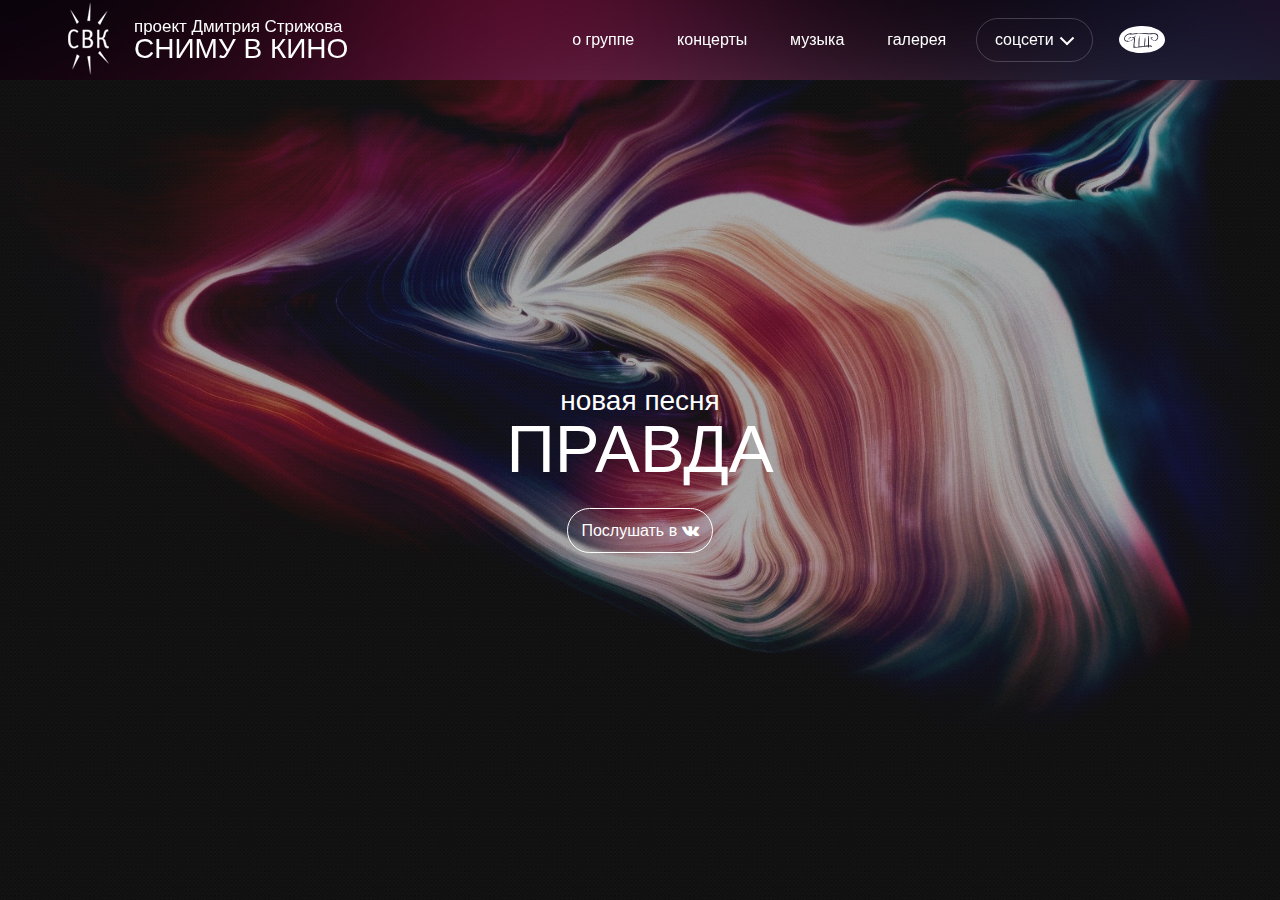
<file: index.html>
<!doctype html>
<html lang="en" class="no-js">
<head>
	<meta charset="UTF-8">
	<title>Proforma Records</title>
	<link rel="shortcut icon" href="favicon.png" />
	<meta name="viewport" content="width=device-width, initial-scale=1">
	<link rel="stylesheet" href="css/navigation/style.css"> <!-- Resource style -->
	<!--[if lt IE 9]>
	<script src="http://html5shim.googlecode.com/svn/trunk/html5.js"></script>
	<![endif]-->
</head>
<body>
	<header id="header-index">
		<div class="cd-logo"><a href="index.html"><img src="img/logo.png" alt="Logo"></a>
		<h6>проект Дмитрия Стрижова</h6>
			<p><a href="index.html">Сниму В Кино</a></p>
		</div>
		<nav class="cd-main-nav-wrapper">
			<ul class="cd-main-nav">
				<li><a class="point" href="about.html">о группе</a></li>
				<li><a class="point" href="https://vk.com/snimu_v_kino" target="_blank">концерты</a></li>
				<li><a class="point" href="https://soundcloud.com/snimuvkino" target="_blank">музыка</a></li>
				<li><a class="point" href="gallery.html">галерея</a></li>
				<li>
					<a href="#0" class="cd-subnav-trigger"><span>соцсети</span></a>
					<ul>
						<li class="go-back"><a href="#0">Menu</a></li>
						<li><a href="https://vk.com/snimu_v_kino" target="_blank"><i class="fa fa-vk"></i></a></li>
						<li><a href="https://instagram.com/snimu_v_kino" target="_blank"><i class="fa fa-instagram"></i></a></li>
						<li><a href="https://soundcloud.com/snimuvkino" target="_blank"><i class="fa fa-soundcloud"></i></a></li>
						<li><a href="http://www.youtube.com/user/MrStrizhov/videos" target="_blank"><i class="fa fa-youtube-play"></i></a></li>
						<li><a href="#0" class="placeholder">Placeholder</a></li>
					</ul>
				</li>
				<li><a href="#0"><img src="img/proforma_logo.svg" alt="" /></a></li>
			</ul> <!-- .cd-main-nav -->
		</nav> <!-- .cd-main-nav-wrapper -->
		
		<a href="#0" class="cd-nav-trigger">Menu<span></span></a>
	</header>
	<main id="index" class="cd-main-content">
	<div class="wrap">
		<h2>новая песня</h2>
		<h1>Правда</h1>
		<a href="https://vk.com/snimu_v_kino?z=photo-39730557_366993451%2Falbum-39730557_00%2Frev" target="_blank">Послушать в <i class="fa fa-vk"></i></a>
	</div>
	</main>
<link rel="stylesheet" href="css/font-awesome/font-awesome.css">
<script src="js/modernizr.js"></script> <!-- Modernizr -->
<script src="js/navigation/jquery-2.1.1.js"></script>
<script src="js/navigation/main.js"></script> <!-- Resource jQuery -->
</body>
</html>
</file>
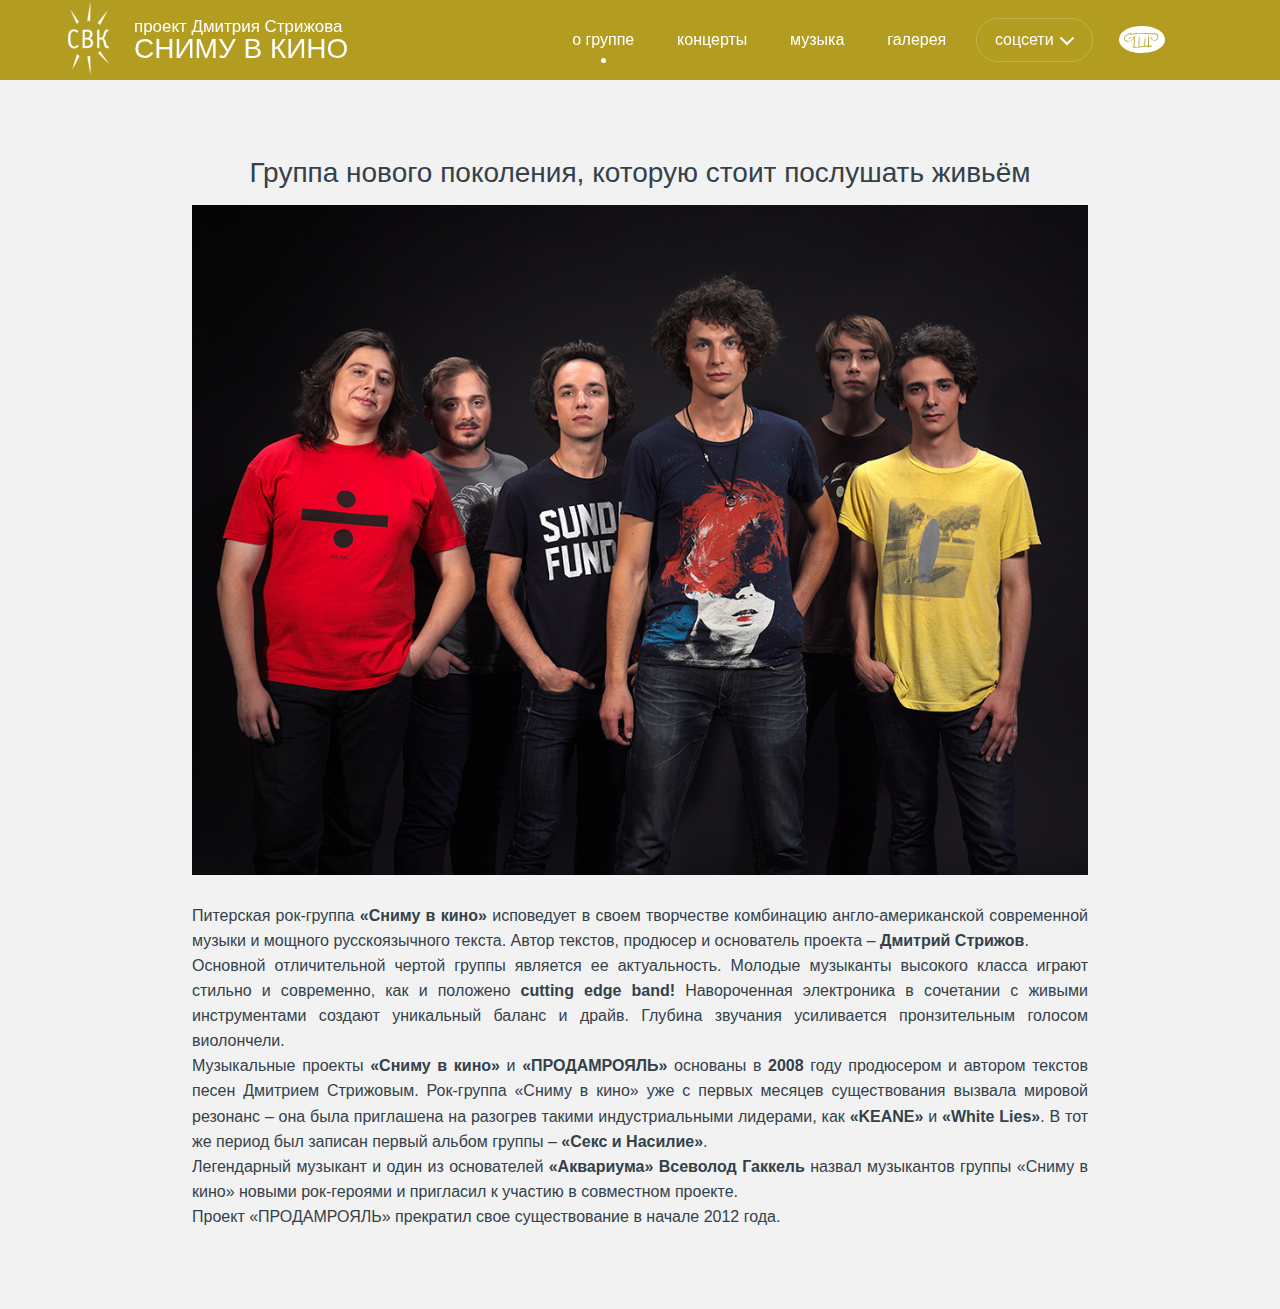
<file: about.html>
<!DOCTYPE html>
<html lang="en">
<head>
	<meta charset="UTF-8">
	<title>Proforma Records</title>
	<link rel="shortcut icon" href="favicon.png" />
	<meta name="viewport" content="width=device-width, initial-scale=1">
	<link rel="stylesheet" href="css/navigation/style.css"> <!-- Resource style -->
	<!--[if lt IE 9]>
	<script src="http://html5shim.googlecode.com/svn/trunk/html5.js"></script>
	<![endif]-->
</head>
<body>
	<header id="header">
		<div class="cd-logo"><a href="index.html"><img src="img/logo.png" alt="Logo"></a>
		<h6>проект Дмитрия Стрижова</h6>
			<p><a href="index.html">Сниму В Кино</a></p>
		</div>
		<nav class="cd-main-nav-wrapper">
			<ul class="cd-main-nav">
				<li><a class="point-active" href="about.html">о группе</a></li>
				<li><a class="point" href="https://vk.com/snimu_v_kino" target="_blank">концерты</a></li>
				<li><a class="point" href="https://soundcloud.com/snimuvkino" target="_blank">музыка</a></li>
				<li><a class="point" href="gallery.html">галерея</a></li>
				<li>
					<a href="#0" class="cd-subnav-trigger"><span>соцсети</span></a>
					<ul>
						<li class="go-back"><a href="#0">Menu</a></li>
						<li><a href="https://vk.com/snimu_v_kino" target="_blank"><i class="fa fa-vk"></i></a></li>
						<li><a href="https://instagram.com/snimu_v_kino" target="_blank"><i class="fa fa-instagram"></i></a></li>
						<li><a href="https://soundcloud.com/snimuvkino" target="_blank"><i class="fa fa-soundcloud"></i></a></li>
						<li><a href="http://www.youtube.com/user/MrStrizhov/videos" target="_blank"><i class="fa fa-youtube-play"></i></a></li>
						<li><a href="#0" class="placeholder">Placeholder</a></li>
					</ul>
				</li>
				<li><a href="#0"><img src="img/proforma_logo.svg" alt="" /></a></li>
			</ul> <!-- .cd-main-nav -->
		</nav> <!-- .cd-main-nav-wrapper -->
		
		<a href="#0" class="cd-nav-trigger">Menu<span></span></a>
	</header>
	<main class="cd-main-content">
		<div class="wrapi">
		<h2>Группа нового поколения, которую стоит послушать живьём</h2>
			<img src="img/chumybkuho.jpg" alt="" />
			<p>Питерская рок-группа <b>«Сниму в кино»</b> исповедует в своем творчестве комбинацию англо-американской современной музыки и мощного русскоязычного текста. Автор текстов, продюсер и основатель проекта &ndash; <b>Дмитрий Стрижов</b>.<br />
			Основной отличительной чертой группы является ее актуальность. Молодые музыканты высокого класса играют стильно и современно, как и положено <b>cutting edge band!</b> Навороченная электроника в сочетании с живыми инструментами создают уникальный баланс и драйв. Глубина звучания усиливается пронзительным голосом виолончели.<br />
			Музыкальные проекты <b>«Сниму в кино»</b> и <b>«ПРОДАМРОЯЛЬ»</b> основаны в <b>2008</b> году продюсером и автором текстов песен Дмитрием Стрижовым. Рок-группа «Сниму в кино» уже с первых месяцев существования вызвала мировой резонанс &ndash; она была приглашена на разогрев такими индустриальными лидерами, как <b>«KEANE»</b> и <b>«White Lies»</b>. В тот же период был записан первый альбом группы &ndash; <b>«Секс и Насилие»</b>.<br />
			Легендарный музыкант и один из основателей <b>«Аквариума» Всеволод Гаккель</b> назвал музыкантов группы «Сниму в кино» новыми рок-героями и пригласил к участию в совместном проекте.<br />
			Проект «ПРОДАМРОЯЛЬ» прекратил свое существование в начале 2012 года.
			</p>
		</div>
	</main>
	<script src="js/modernizr.js"></script> <!-- Modernizr -->
	<script src="js/navigation/jquery-2.1.1.js"></script>
	<script src="js/navigation/main.js"></script> <!-- Resource jQuery -->
	<link rel="stylesheet" href="css/font-awesome/font-awesome.css">
</body>
</html>
</file>
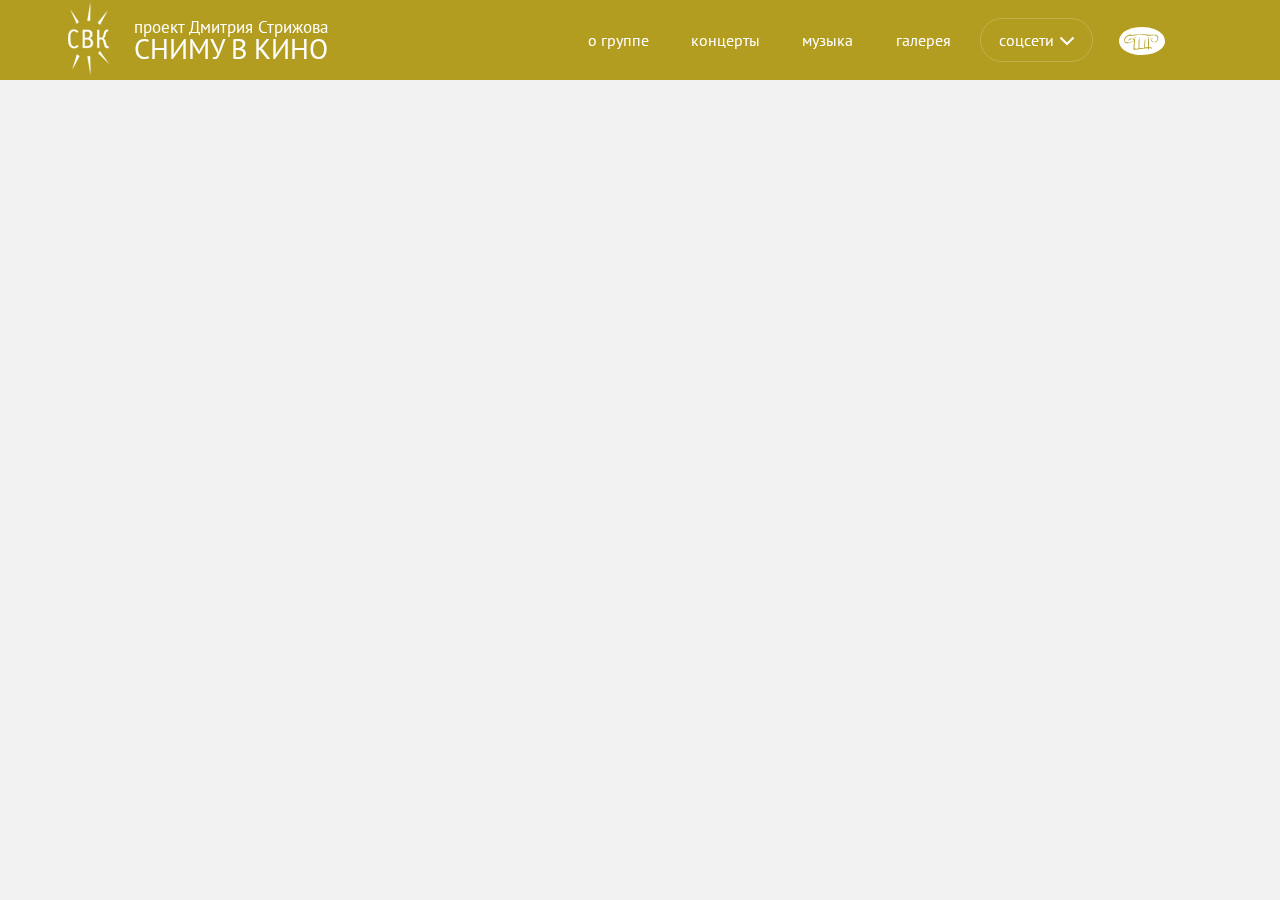
<file: concert.html>
<!DOCTYPE html>
<html lang="en">
<head>
	<meta charset="UTF-8">
	<link rel="shortcut icon" href="favicon.png" />
	<meta name="viewport" content="width=device-width, initial-scale=1">
	<link href='http://fonts.googleapis.com/css?family=PT+Sans:400,700' rel='stylesheet' type='text/css'>
<link rel="stylesheet" href="css/font-awesome/font-awesome.css">
	<link rel="stylesheet" href="css/navigation/reset.css"> <!-- CSS reset -->
	<link rel="stylesheet" href="css/navigation/style.css"> <!-- Resource style -->
	<script src="js/navigation/modernizr.js"></script> <!-- Modernizr -->
	<title>Proforma Records</title>
</head>
<body>
	<header id="header">
		<div class="cd-logo"><a href="index.html"><img src="img/logo.png" alt="Logo"></a>
		<h6>проект Дмитрия Стрижова</h6>
			<p><a href="index.html">Сниму В Кино</a></p>
		</div>
		<nav class="cd-main-nav-wrapper">
			<ul class="cd-main-nav">
				<li><a class="point" href="about.html">о группе</a></li>
				<li><a class="point" href="https://vk.com/snimu_v_kino" target="_blank">концерты</a></li>
				<li><a class="point" href="https://soundcloud.com/snimuvkino" target="_blank">музыка</a></li>
				<li><a class="point" href="gallery.html">галерея</a></li>
				<li>
					<a href="#0" class="cd-subnav-trigger"><span>соцсети</span></a>
					<ul>
						<li class="go-back"><a href="#0">Menu</a></li>
						<li><a href="https://vk.com/snimu_v_kino" target="_blank"><i class="fa fa-vk"></i></a></li>
						<li><a href="https://instagram.com/snimu_v_kino" target="_blank"><i class="fa fa-instagram"></i></a></li>
						<li><a href="https://soundcloud.com/snimuvkino" target="_blank"><i class="fa fa-soundcloud"></i></a></li>
						<li><a href="http://www.youtube.com/user/MrStrizhov/videos" target="_blank"><i class="fa fa-youtube-play"></i></a></li>
						<li><a href="#0" class="placeholder">Placeholder</a></li>
					</ul>
				</li>
				<li><a href="#0"><img src="img/proforma_logo.svg" alt="" /></a></li>
			</ul> <!-- .cd-main-nav -->
		</nav> <!-- .cd-main-nav-wrapper -->
		
		<a href="#0" class="cd-nav-trigger">Menu<span></span></a>
	</header>
	<main class="cd-main-content">
		<div class="wrapi">
		
		</div>
	</main>
	<script src="js/navigation/jquery-2.1.1.js"></script>
	<script src="js/navigation/main.js"></script> <!-- Resource jQuery -->
</body>
</html>
</file>
<file: css/navigation/style.css>
html,body,div,span,applet,object,iframe,h1,h2,h3,h4,h5,h6,p,blockquote,pre,a,abbr,acronym,address,big,cite,code,del,dfn,em,img,ins,kbd,q,s,samp,small,strike,strong,sub,sup,tt,var,u,i,center,dl,dt,dd,ol,ul,li,fieldset,form,label,legend,table,caption,tbody,tfoot,thead,tr,th,td,article,aside,canvas,details,embed,figure,figcaption,footer,header,hgroup,menu,nav,output,ruby,section,summary,time,mark,audio,video{margin:0;padding:0;border:0;font-size:100%;font:inherit;vertical-align:baseline}article,aside,details,figcaption,figure,footer,header,hgroup,menu,nav,section,main{display:block}body{line-height:1}ol,ul{list-style:none}blockquote,q{quotes:none}blockquote:before,blockquote:after,q:before,q:after{content:'';content:none}table{border-collapse:collapse;border-spacing:0}

*,*::after,*::before{-webkit-box-sizing:border-box;-moz-box-sizing:border-box;box-sizing:border-box}html{font-size:62.5%}body{font-size:1.6rem;font-family:"PT Sans", sans-serif;color:#33414a;background-color:#f2f2f2;-webkit-font-smoothing:antialiased;-moz-osx-font-smoothing:grayscale}a{color:#7e4d7e;text-decoration:none}#header-index{background:#10030d url(../../img/blurred_single_back.jpg) no-repeat top}header{position:fixed;z-index:10;height:50px;width:100%;top:0;left:0;background-color:#b39d20;-webkit-font-smoothing:antialiased;-moz-osx-font-smoothing:grayscale;-webkit-transform:translateZ(0);-moz-transform:translateZ(0);-ms-transform:translateZ(0);-o-transform:translateZ(0);transform:translateZ(0);-webkit-backface-visibility:hidden;backface-visibility:hidden;-webkit-transition:-webkit-transform 0.3s;-moz-transition:-moz-transform 0.3s;transition:transform 0.3s}header.nav-is-visible{-webkit-transform:translateX(-260px);-moz-transform:translateX(-260px);-ms-transform:translateX(-260px);-o-transform:translateX(-260px);transform:translateX(-260px)}header::before{display:none;content:'mobile'}@media only screen and (min-width: 1024px){header{height:80px}header.nav-is-visible{-webkit-transform:translateX(0);-moz-transform:translateX(0);-ms-transform:translateX(0);-o-transform:translateX(0);transform:translateX(0)}header::before{content:'desktop'}}.cd-logo{display:inline-block;height:100%;margin-left:15px;-webkit-transform:translateZ(0);-moz-transform:translateZ(0);-ms-transform:translateZ(0);-o-transform:translateZ(0);transform:translateZ(0);-webkit-backface-visibility:hidden;backface-visibility:hidden;overflow:hidden}.cd-logo h6{color:#fff;position:absolute;font-size:1.06em;top:6px;width:100%}.cd-logo a{float:left;font-size:2.8rem;overflow:hidden;text-transform:uppercase}.cd-logo p{float:right;overflow:hidden;line-height:68px}.cd-logo p a{color:#fff}.cd-logo img{max-width:100%;display:none}@media only screen and (min-width: 1024px){.cd-logo{position:absolute;z-index:2;margin-left:5%}.cd-logo img{margin:0 20px 0 0;display:block}.cd-logo p{line-height:98px}.cd-logo h6{color:#fff;position:absolute;left:70px;font-size:1.06em;top:19px}}.cd-nav-trigger{display:block;position:absolute;right:0;top:0;height:100%;width:50px;overflow:hidden;white-space:nowrap;color:transparent}.cd-nav-trigger span{position:absolute;height:2px;width:20px;top:50%;margin-top:-1px;left:50%;margin-left:-10px;-webkit-transition:background-color 0.3s 0.3s;-moz-transition:background-color 0.3s 0.3s;transition:background-color 0.3s 0.3s;background-color:#ffffff}.cd-nav-trigger span::before,.cd-nav-trigger span::after{content:'';position:absolute;width:100%;height:100%;background-color:#ffffff;-webkit-transform:translateZ(0);-moz-transform:translateZ(0);-ms-transform:translateZ(0);-o-transform:translateZ(0);transform:translateZ(0);-webkit-backface-visibility:hidden;backface-visibility:hidden;-webkit-transition:-webkit-transform 0.3s 0.3s;-moz-transition:-moz-transform 0.3s 0.3s;transition:transform 0.3s 0.3s}.cd-nav-trigger span::before{-webkit-transform:translateY(-6px);-moz-transform:translateY(-6px);-ms-transform:translateY(-6px);-o-transform:translateY(-6px);transform:translateY(-6px)}.cd-nav-trigger span::after{-webkit-transform:translateY(6px);-moz-transform:translateY(6px);-ms-transform:translateY(6px);-o-transform:translateY(6px);transform:translateY(6px)}.nav-is-visible .cd-nav-trigger span{background-color:rgba(255, 255, 255, 0)}.nav-is-visible .cd-nav-trigger span::before{-webkit-transform:translateY(0) rotate(-45deg);-moz-transform:translateY(0) rotate(-45deg);-ms-transform:translateY(0) rotate(-45deg);-o-transform:translateY(0) rotate(-45deg);transform:translateY(0) rotate(-45deg)}.nav-is-visible .cd-nav-trigger span::after{-webkit-transform:translateY(0) rotate(45deg);-moz-transform:translateY(0) rotate(45deg);-ms-transform:translateY(0) rotate(45deg);-o-transform:translateY(0) rotate(45deg);transform:translateY(0) rotate(45deg)}@media only screen and (min-width: 1024px){.cd-nav-trigger{display:none}}.cd-main-nav{position:fixed;z-index:1;top:0;right:0;width:260px;height:100vh;overflow:auto;-webkit-overflow-scrolling:touch;visibility:hidden;background:#b39d20;-webkit-transition:visibility 0s 0.3s;-moz-transition:visibility 0s 0.3s;transition:visibility 0s 0.3s}.cd-main-nav a{display:block;font-size:1.8rem;padding:.9em 2em .9em 1em;border-bottom:1px solid #94821c;color:#ffffff;-webkit-transition:-webkit-transform 0.3s, opacity 0.3s;-moz-transition:-moz-transform 0.3s, opacity 0.3s;transition:transform 0.3s, opacity 0.3s}.cd-main-nav li ul{position:absolute;top:0;left:0;width:100%;-webkit-transition:-webkit-transform 0.3s;-moz-transition:-moz-transform 0.3s;transition:transform 0.3s;-webkit-transform:translateX(260px);-moz-transform:translateX(260px);-ms-transform:translateX(260px);-o-transform:translateX(260px);transform:translateX(260px)}.cd-main-nav.nav-is-visible{visibility:visible;-webkit-transition:visibility 0s 0s;-moz-transition:visibility 0s 0s;transition:visibility 0s 0s}.cd-main-nav.moves-out > li > a{-webkit-transform:translateX(-100%);-moz-transform:translateX(-100%);-ms-transform:translateX(-100%);-o-transform:translateX(-100%);transform:translateX(-100%);opacity:0}.cd-main-nav.moves-out > li > ul{-webkit-transform:translateX(0);-moz-transform:translateX(0);-ms-transform:translateX(0);-o-transform:translateX(0);transform:translateX(0)}.cd-main-nav .cd-subnav-trigger,.cd-main-nav .go-back a{position:relative}.cd-main-nav .cd-subnav-trigger::before,.cd-main-nav .cd-subnav-trigger::after,.cd-main-nav .go-back a::before,.cd-main-nav .go-back a::after{content:'';position:absolute;top:50%;margin-top:-1px;display:inline-block;height:2px;width:10px;background:#485c68;-webkit-backface-visibility:hidden;backface-visibility:hidden}.cd-main-nav .cd-subnav-trigger::before,.cd-main-nav .go-back a::before{-webkit-transform:rotate(45deg);-moz-transform:rotate(45deg);-ms-transform:rotate(45deg);-o-transform:rotate(45deg);transform:rotate(45deg)}.cd-main-nav .cd-subnav-trigger::after,.cd-main-nav .go-back a::after{-webkit-transform:rotate(-45deg);-moz-transform:rotate(-45deg);-ms-transform:rotate(-45deg);-o-transform:rotate(-45deg);transform:rotate(-45deg)}.cd-main-nav .cd-subnav-trigger::before,.cd-main-nav .cd-subnav-trigger::after{right:20px;-webkit-transform-origin:9px 50%;-moz-transform-origin:9px 50%;-ms-transform-origin:9px 50%;-o-transform-origin:9px 50%;transform-origin:9px 50%}.cd-main-nav .go-back a{padding-left:2em}.cd-main-nav .go-back a::before,.cd-main-nav .go-back a::after{left:20px;-webkit-transform-origin:1px 50%;-moz-transform-origin:1px 50%;-ms-transform-origin:1px 50%;-o-transform-origin:1px 50%;transform-origin:1px 50%}.cd-main-nav .placeholder{display:none}@media only screen and (min-width: 1024px){.cd-main-nav{position:static;visibility:visible;width:100%;height:80px;line-height:80px;padding:0px 9% 0 calc(5% + 124px);background:transparent;text-align:right}.cd-main-nav li:last-child{width:46px;padding:0;margin:0 0 0 15px}.cd-main-nav li:last-child a{padding:0;width:100%}.cd-main-nav li:last-child img{width:100%;vertical-align:middle;margin:-2px 0 0 0}.cd-main-nav li{display:inline-block;height:100%;padding:0 .4em}.cd-main-nav li a.ico{font-family:fontawesome}.cd-main-nav li a.point:hover:before,.cd-main-nav li a.point-active:before{content:"";position:relative;display:inline-block;left:50%;width:5px;height:5px;background:#fff;bottom:-18px;border-radius:50px}.cd-main-nav li a.point:hover,.cd-main-nav li a.point-active{padding-left:calc(.8em - 5px)}.cd-main-nav li a{display:inline-block;padding:.8em;line-height:1;font-size:1.6rem;border-bottom:none;-webkit-transform:translateZ(0);-moz-transform:translateZ(0);-ms-transform:translateZ(0);-o-transform:translateZ(0);transform:translateZ(0);-webkit-backface-visibility:hidden;backface-visibility:hidden;-webkit-transition:opacity 0.2s;-moz-transition:opacity 0.2s;transition:opacity 0.2s}.cd-main-nav li a:not(.cd-subnav-trigger):hover{-webkit-backface-visibility:hidden;backface-visibility:hidden;opacity:.6}.cd-main-nav .go-back{display:none}.cd-main-nav .cd-subnav-trigger{z-index:1;border:1px solid rgba(255, 255, 255, 0.2);border-radius:5em;-webkit-transition:border 0.3s;-moz-transition:border 0.3s;transition:border 0.3s}.cd-main-nav .cd-subnav-trigger:hover{border-color:rgba(255, 255, 255, 0.4)}.cd-main-nav .cd-subnav-trigger::before,.cd-main-nav .cd-subnav-trigger::after{top:22px;right:17px;background-color:#ffffff;-webkit-transform-origin:50% 50%;-moz-transform-origin:50% 50%;-ms-transform-origin:50% 50%;-o-transform-origin:50% 50%;transform-origin:50% 50%;-webkit-transition:-webkit-transform 0.3s, width 0.3s, right 0.3s;-moz-transition:-moz-transform 0.3s, width 0.3s, right 0.3s;transition:transform 0.3s, width 0.3s, right 0.3s}.cd-main-nav .cd-subnav-trigger::before{right:23px}.cd-main-nav .cd-subnav-trigger,.cd-main-nav .placeholder{padding-right:2.4em;padding-left:1.1em}.cd-main-nav li ul{height:80px;background-color:#7e4d7e;padding:0 20% 0 calc(5% + 124px);-webkit-transform:translateY(-80px);-moz-transform:translateY(-80px);-ms-transform:translateY(-80px);-o-transform:translateY(-80px);transform:translateY(-80px);-webkit-transition:-webkit-transform 0.3s 0.2s;-moz-transition:-moz-transform 0.3s 0.2s;transition:transform 0.3s 0.2s}.cd-main-nav li ul li{opacity:0;-webkit-transform:translateY(-20px);-moz-transform:translateY(-20px);-ms-transform:translateY(-20px);-o-transform:translateY(-20px);transform:translateY(-20px);-webkit-transition:-webkit-transform 0.3s 0s, opacity 0.3s 0s;-moz-transition:-moz-transform 0.3s 0s, opacity 0.3s 0s;transition:transform 0.3s 0s, opacity 0.3s 0s}.cd-main-nav .placeholder{display:block;visibility:hidden;opacity:0;pointer-event:none}.cd-main-nav.moves-out > li > a{-webkit-transform:translateX(0);-moz-transform:translateX(0);-ms-transform:translateX(0);-o-transform:translateX(0);transform:translateX(0);opacity:1}.cd-main-nav.moves-out > li > ul{-webkit-transition:-webkit-transform 0.3s;-moz-transition:-moz-transform 0.3s;transition:transform 0.3s;-webkit-transform:translateY(0);-moz-transform:translateY(0);-ms-transform:translateY(0);-o-transform:translateY(0);transform:translateY(0)}.cd-main-nav.moves-out > li ul li{opacity:1;-webkit-transform:translateY(0);-moz-transform:translateY(0);-ms-transform:translateY(0);-o-transform:translateY(0);transform:translateY(0);-webkit-transition:-webkit-transform 0.3s 0.2s, opacity 0.3s 0.2s;-moz-transition:-moz-transform 0.3s 0.2s, opacity 0.3s 0.2s;transition:transform 0.3s 0.2s, opacity 0.3s 0.2s}.cd-main-nav.moves-out .cd-subnav-trigger::before,.cd-main-nav.moves-out .cd-subnav-trigger::after{width:14px;right:17px}.cd-main-nav.moves-out .cd-subnav-trigger::before{-webkit-transform:rotate(225deg);-moz-transform:rotate(225deg);-ms-transform:rotate(225deg);-o-transform:rotate(225deg);transform:rotate(225deg)}.cd-main-nav.moves-out .cd-subnav-trigger::after{-webkit-transform:rotate(135deg);-moz-transform:rotate(135deg);-ms-transform:rotate(135deg);-o-transform:rotate(135deg);transform:rotate(135deg)}}.cd-main-content::before{display:none;content:'mobile'}@media only screen and (min-width: 1024px){.cd-main-content::before{content:'desktop'}}.wrap{text-align:center;position:absolute;top:43%;left:0;right:0;color:#fff}h2{font-size:2.8rem}.wrap h1{text-transform:uppercase;margin:0 0 40px 0;font-size:4.2em}.wrap a{color:#fff;border:1px solid rgba(255, 255, 255, 1);border-radius:5em;padding:13px;-webkit-transition:border 0.3s;-moz-transition:border 0.3s;transition:border 0.3s}.wrap a:hover{border-color:rgba(255, 255, 255, 0.4)}.wrapi{width:70%;margin:0 auto 80px auto;text-align:justify;line-height:157%}.wrapi img{width:100%;margin:0 0 20px 0}.wrapi h2{text-align:center;margin:0 0 20px 0}#index{padding:0;background:url(../../img/single_back.jpg) no-repeat top;background-size:cover}.cd-main-content{position:relative;min-height:100vh;padding-top:70px;background-color:#f2f2f2;-webkit-transition:-webkit-transform 0.3s;-moz-transition:-moz-transform 0.3s;transition:transform 0.3s}.cd-main-content.nav-is-visible{-webkit-transform:translateX(-260px);-moz-transform:translateX(-260px);-ms-transform:translateX(-260px);-o-transform:translateX(-260px);transform:translateX(-260px)}@media only screen and (min-width: 1024px){.cd-main-content{padding-top:160px}.cd-main-content.nav-is-visible{-webkit-transform:translateX(0);-moz-transform:translateX(0);-ms-transform:translateX(0);-o-transform:translateX(0);transform:translateX(0)}}.no-js .cd-nav-trigger,.no-js .cd-subnav-trigger{display:none}.no-js header{position:relative;height:auto}.no-js .cd-logo img{margin-bottom:14px}.no-js .cd-main-nav{position:static;width:100%;height:auto;visibility:visible;overflow:visible}.no-js .cd-main-nav li{display:inline-block}.no-js .cd-main-nav li:last-child{display:block}.no-js .cd-main-nav .go-back{display:none}.no-js .cd-main-nav li ul{position:static;width:100%;-webkit-transform:translateX(0);-moz-transform:translateX(0);-ms-transform:translateX(0);-o-transform:translateX(0);transform:translateX(0)}@media only screen and (min-width: 1024px){.no-js .cd-main-nav{height:80px}.no-js .cd-main-nav li ul{position:absolute;top:80px}.no-js .cd-main-nav li ul li{-webkit-transform:translateY(0);-moz-transform:translateY(0);-ms-transform:translateY(0);-o-transform:translateY(0);transform:translateY(0);opacity:1}.no-js .cd-main-nav li ul li:last-child{display:none}}.no-js .cd-main-content{padding-top:0}@media only screen and (min-width: 1024px){.no-js .cd-main-content{padding-top:80px}}
</file>
